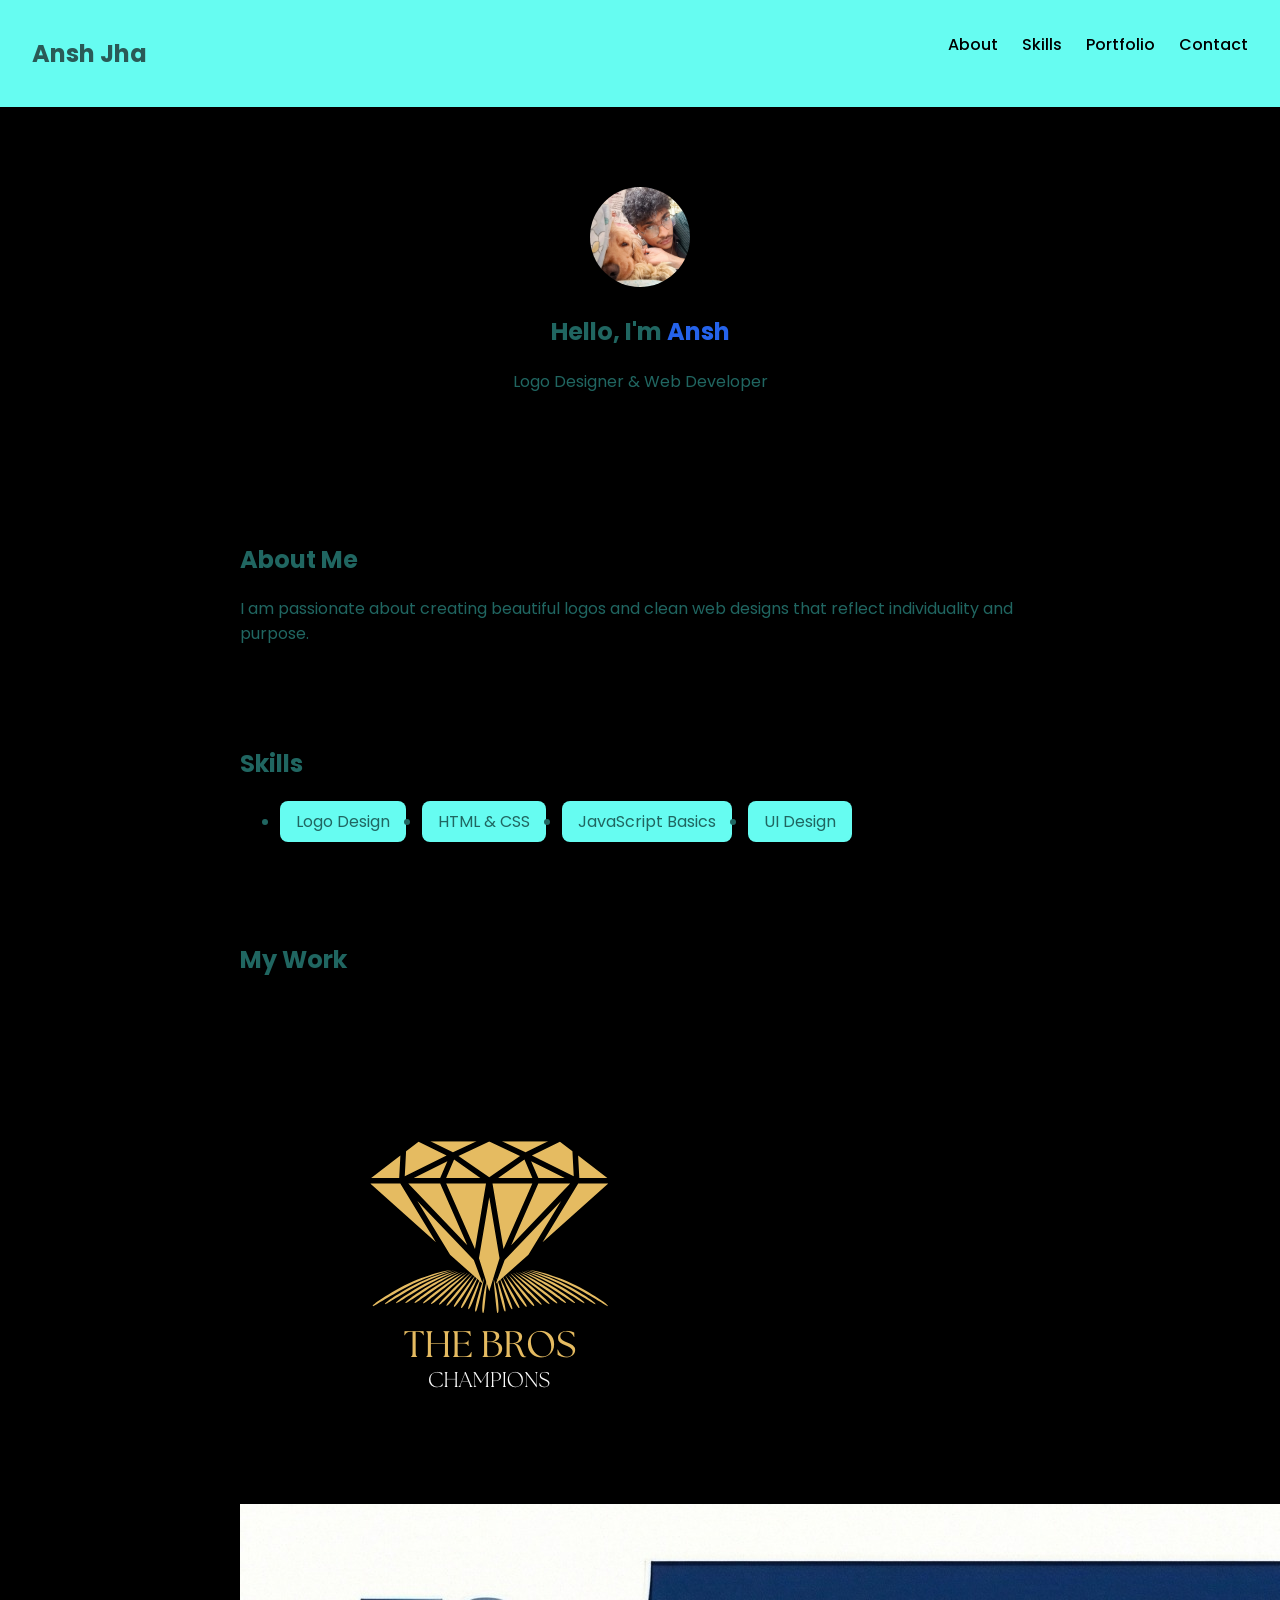
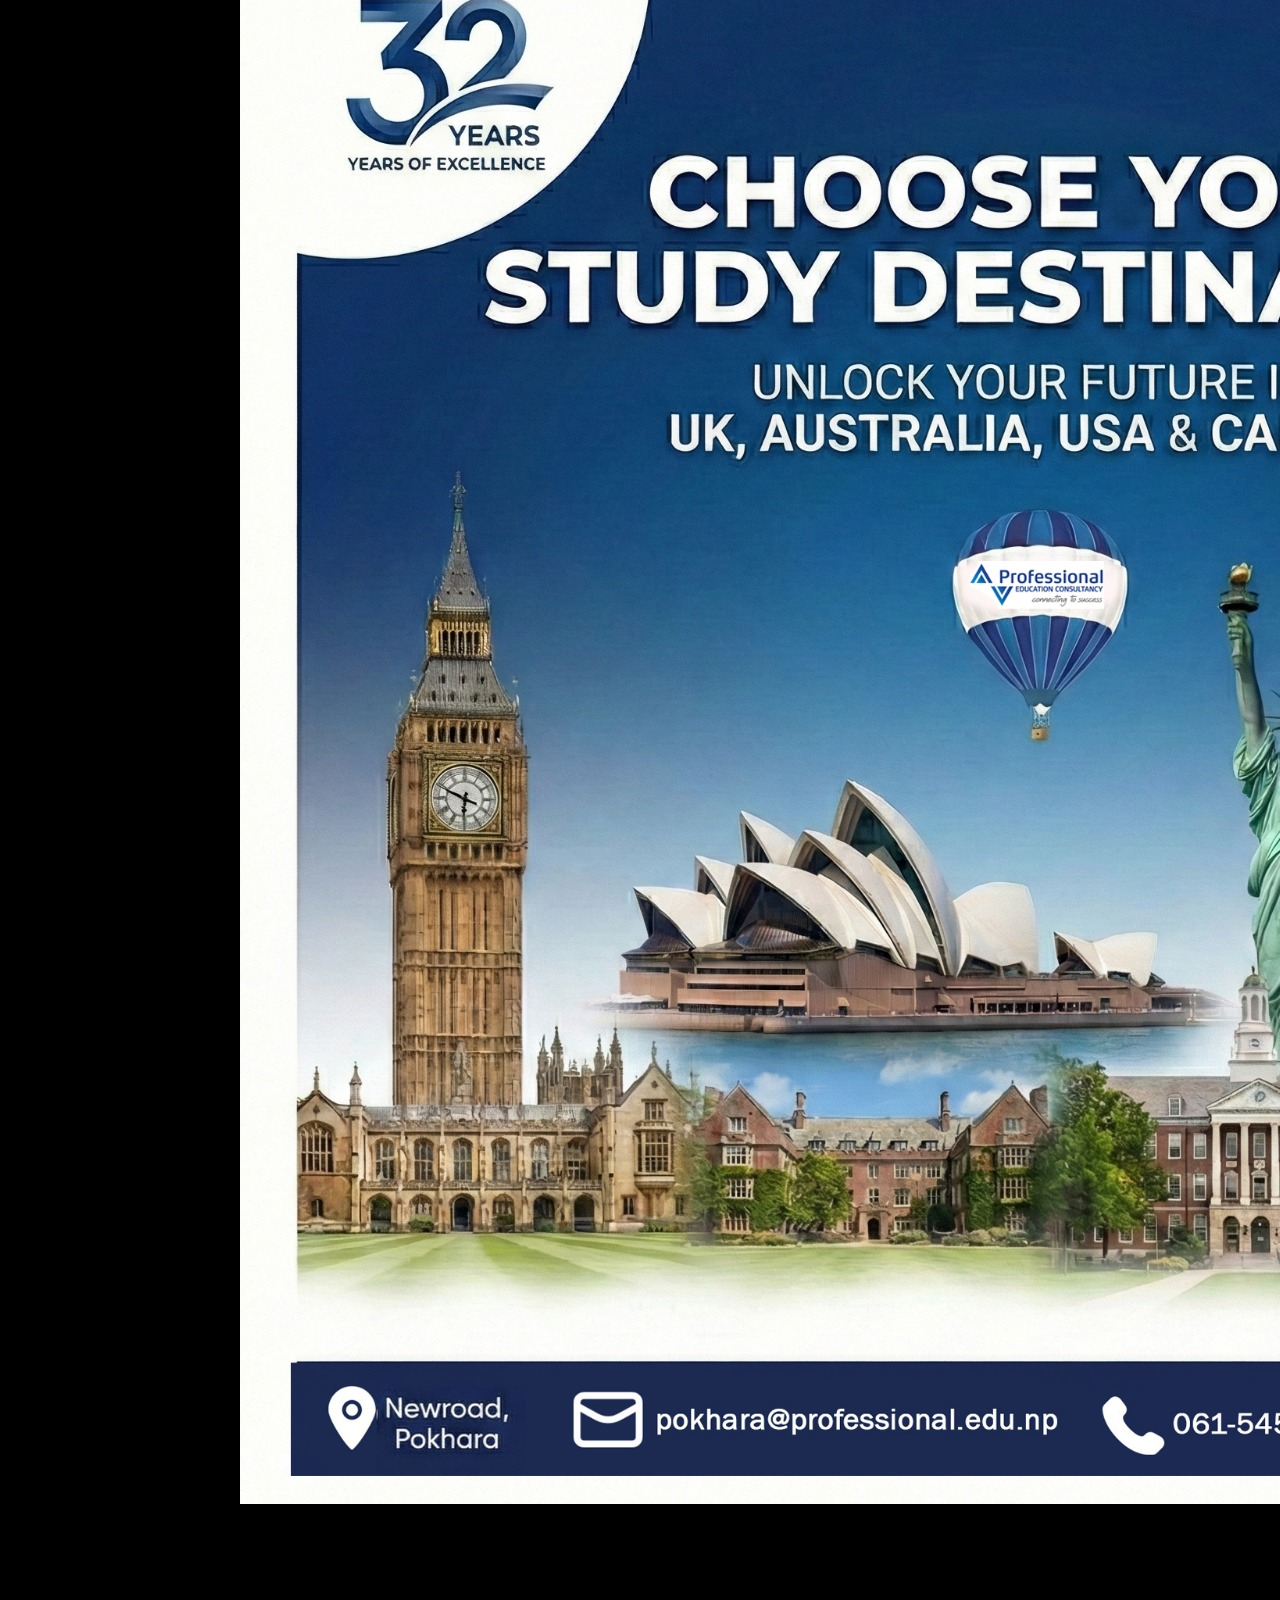
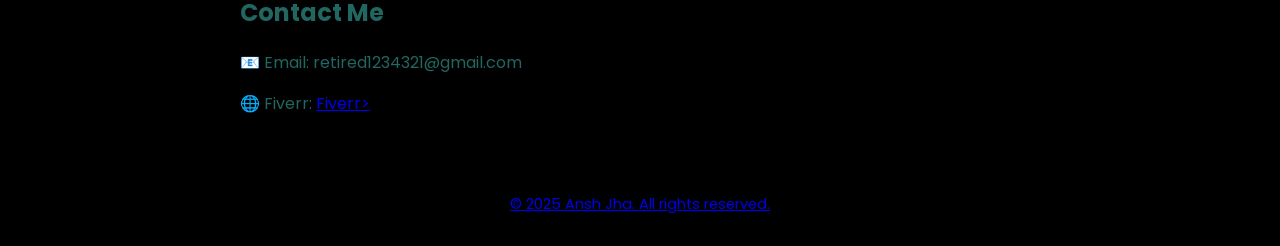
<file: index.html>
<!DOCTYPE html>
<html lang="en">
<head>
    <style>html { scroll-behavior: smooth; }</style>
     <meta charset="UTF-8">
    <meta name="viewport" content="width=device-width, initial-scale=1">
    <title>Ansh | Designer & Developer</title>
     <link rel="stylesheet" href="style.css">
     <link href="https://fonts.googleapis.com/css2?family=Poppins&display=swap" rel="stylesheet">
</head>
<body>
  <header>
    <nav>
      <h1>Ansh Jha</h1>
      <ul>
        <li><a href="#about">About</a></li>
        <li><a href="#skills">Skills</a></li>
        <li><a href="#portfolio">Portfolio</a></li>
        <li><a href="#contact">Contact</a></li>
      </ul>
    </nav>
    <section class="hero">
      <img src="Profile.jpeg" alt="Profile">
      <h2>Hello, I'm <span>Ansh</span></h2>
      <p>Logo Designer & Web Developer</p>
    </section>
  </header>

  <section id="about">
    <h2>About Me</h2>
    <p>I am passionate about creating beautiful logos and clean web designs that reflect individuality and purpose.</p>
  </section>

  <section id="skills">
    <h2>Skills</h2>
    <ul class="skills-list">
      <li>Logo Design</li>
      <li>HTML & CSS</li>
      <li>JavaScript Basics</li>
      <li>UI Design</li>
    </ul>
  </section>

  <section id="portfolio">
    <h2>My Work</h2>
    <div class="portfolio-item">
      <img src="logo1.png" alt="Logo 1">
      <img src="WhatsApp Image 2026-02-10 at 2.50.57 PM.jpeg" alt="">
    </div>
  </section>

  <section id="contact">
    <h2>Contact Me</h2>
    <p>📧 Email: retired1234321@gmail.com</p>
    <p>🌐 Fiverr: <a href="https://www.fiverr.com/s/qD77kgV">Fiverr></p>
  </section>

  <footer>
    <p>© 2025 Ansh Jha. All rights reserved.</p>
  </footer>
</body>
</html>
</file>
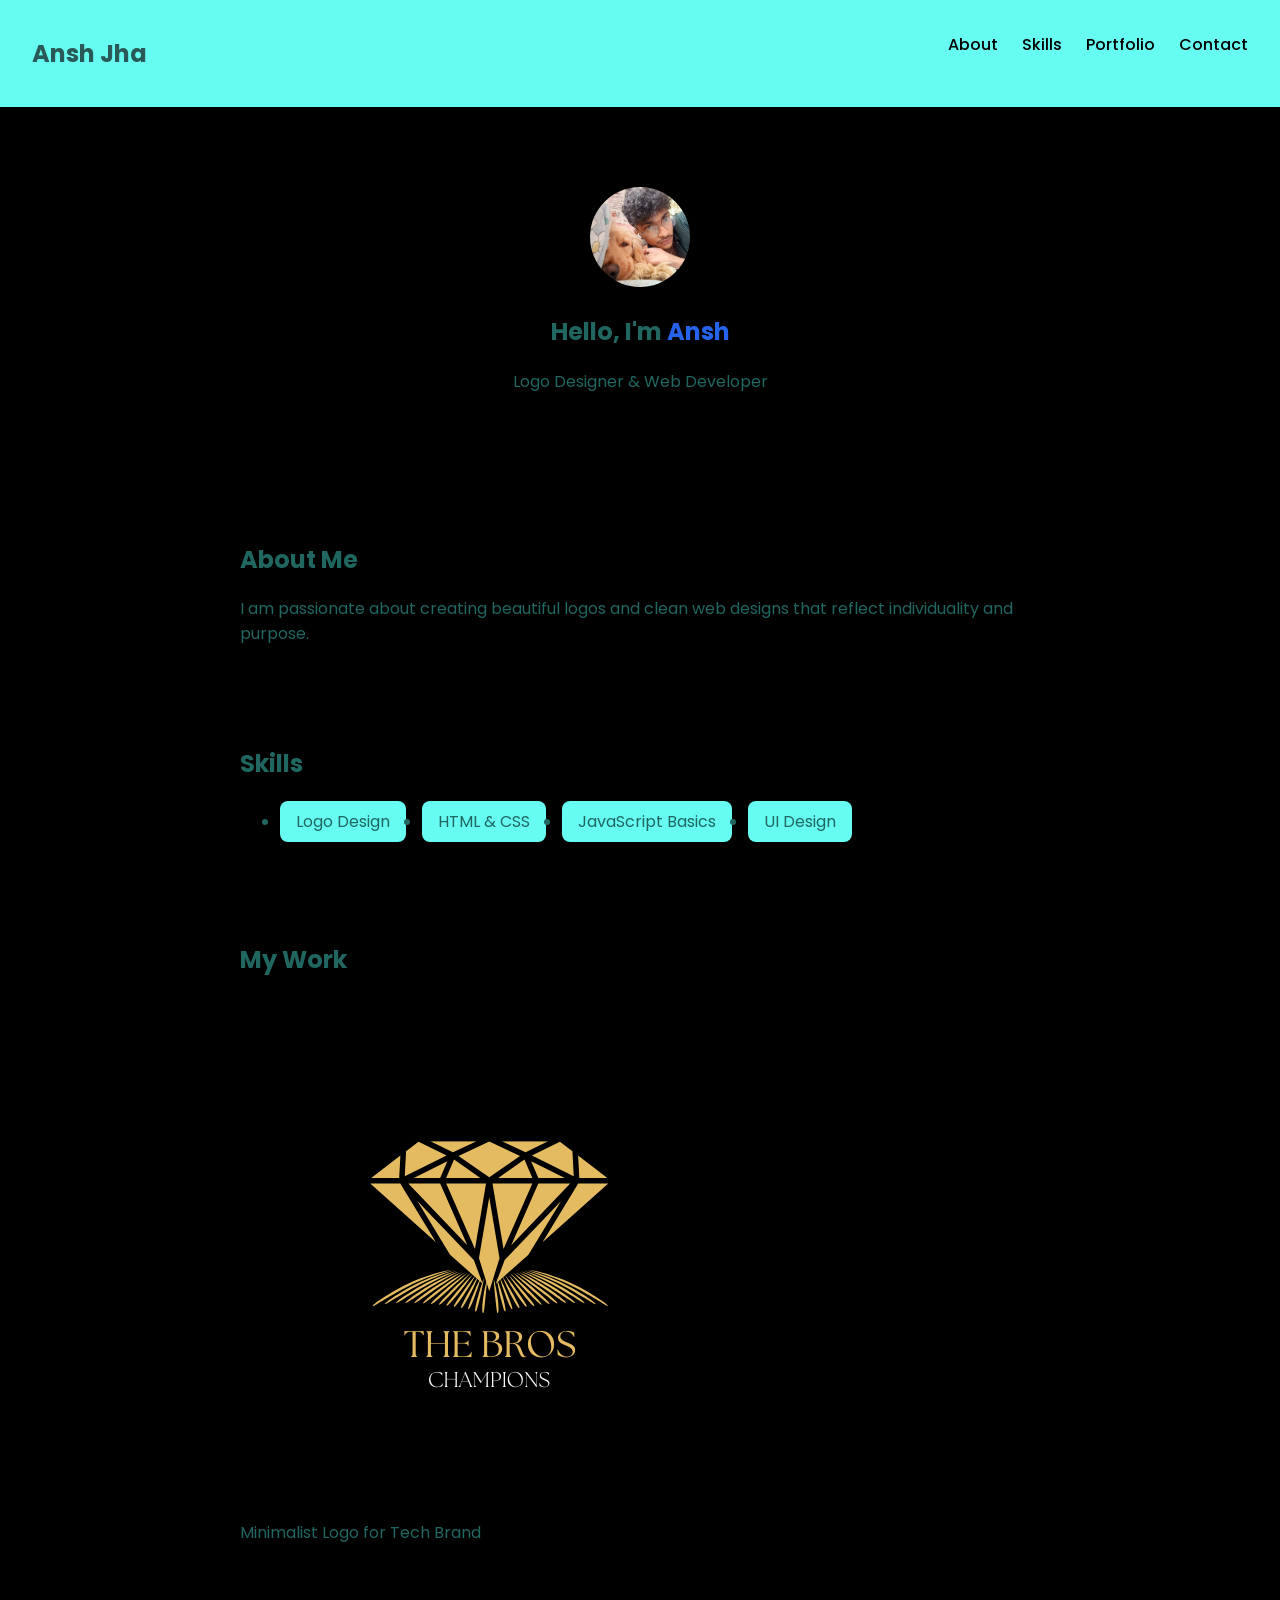
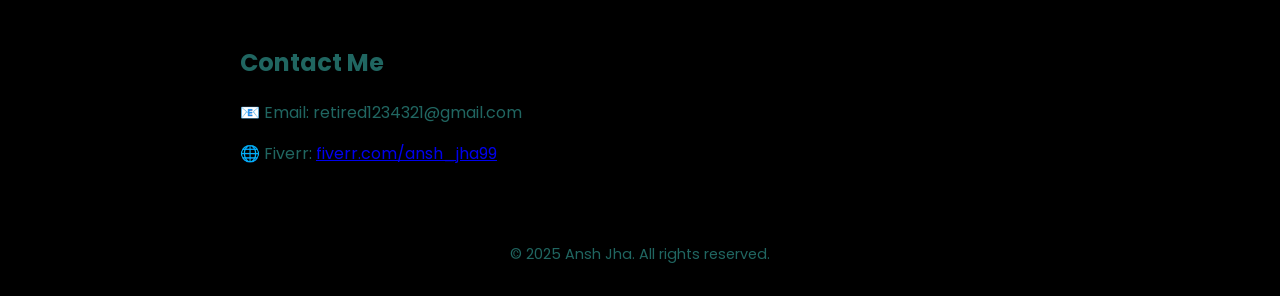
<file: dashboard.html>
<!DOCTYPE html>
<html lang="en">
<head>
    <style>html { scroll-behavior: smooth; }</style>
     <meta charset="UTF-8">
    <meta name="viewport" content="width=device-width, initial-scale=1">
    <title>Ansh | Designer & Developer</title>
     <link rel="stylesheet" href="style.css">
     <link href="https://fonts.googleapis.com/css2?family=Poppins&display=swap" rel="stylesheet">
</head>
<body>
  <header>
    <nav>
      <h1>Ansh Jha</h1>
      <ul>
        <li><a href="#about">About</a></li>
        <li><a href="#skills">Skills</a></li>
        <li><a href="#portfolio">Portfolio</a></li>
        <li><a href="#contact">Contact</a></li>
      </ul>
    </nav>
    <section class="hero">
      <img src="Profile.jpeg" alt="Profile">
      <h2>Hello, I'm <span>Ansh</span></h2>
      <p>Logo Designer & Web Developer</p>
    </section>
  </header>

  <section id="about">
    <h2>About Me</h2>
    <p>I am passionate about creating beautiful logos and clean web designs that reflect individuality and purpose.</p>
  </section>

  <section id="skills">
    <h2>Skills</h2>
    <ul class="skills-list">
      <li>Logo Design</li>
      <li>HTML & CSS</li>
      <li>JavaScript Basics</li>
      <li>UI Design</li>
    </ul>
  </section>

  <section id="portfolio">
    <h2>My Work</h2>
    <div class="portfolio-item">
      <img src="logo1.png" alt="Logo 1">
      <p>Minimalist Logo for Tech Brand</p>
    </div>
  </section>

  <section id="contact">
    <h2>Contact Me</h2>
    <p>📧 Email: retired1234321@gmail.com</p>
    <p>🌐 Fiverr: <a href="#">fiverr.com/ansh_jha99</a></p>
  </section>

  <footer>
    <p>© 2025 Ansh Jha. All rights reserved.</p>
  </footer>
</body>
</html>
</file>
<file: style.css>
body {
  font-family: 'Poppins', sans-serif;
  margin: 0;
  padding: 0;
  background: #000000;
  color: #206661;
}

nav {
  display: flex;
  justify-content: space-between;
  padding: 1rem 2rem;
  background: #66fcf1;
  box-shadow: 0 2px 4px rgba(0,0,0,0.1);
}

nav h1 {
  color: #2a5a57;
}

nav ul {
  list-style: none;
  display: flex;
  gap: 1.5rem;
}

nav ul li a {
  text-decoration: none;
  color: #000000;
  font-weight: 500;
}

.hero {
  img {
  width: 100px; /* Set the desired width */
  height: 100px; /* Set the desired height */
  border-radius: 50%; /* Makes the image circular */
  object-fit: cover; /* Ensures the image fits within the circle */
}
  text-align: center;
  padding: 5rem 2rem;
  background: linear-gradient(135deg, #000000, #000000);
}

.hero span {
  color: #2563eb;
}

section {
  padding: 2rem;
  max-width: 800px;
  margin: auto;
}

.skills-list {
  display: flex;
  gap: 1rem;
  flex-wrap: wrap;
}

.skills-list li {
  background: #66fcf1;
  padding: 0.5rem 1rem;
  border-radius: 8px;
}

.portfolio-item {
  margin-top: 1rem;
}

footer {
  text-align: center;
  padding: 1rem;
  background: #000000;
  font-size: 0.9rem;
}
</file>
